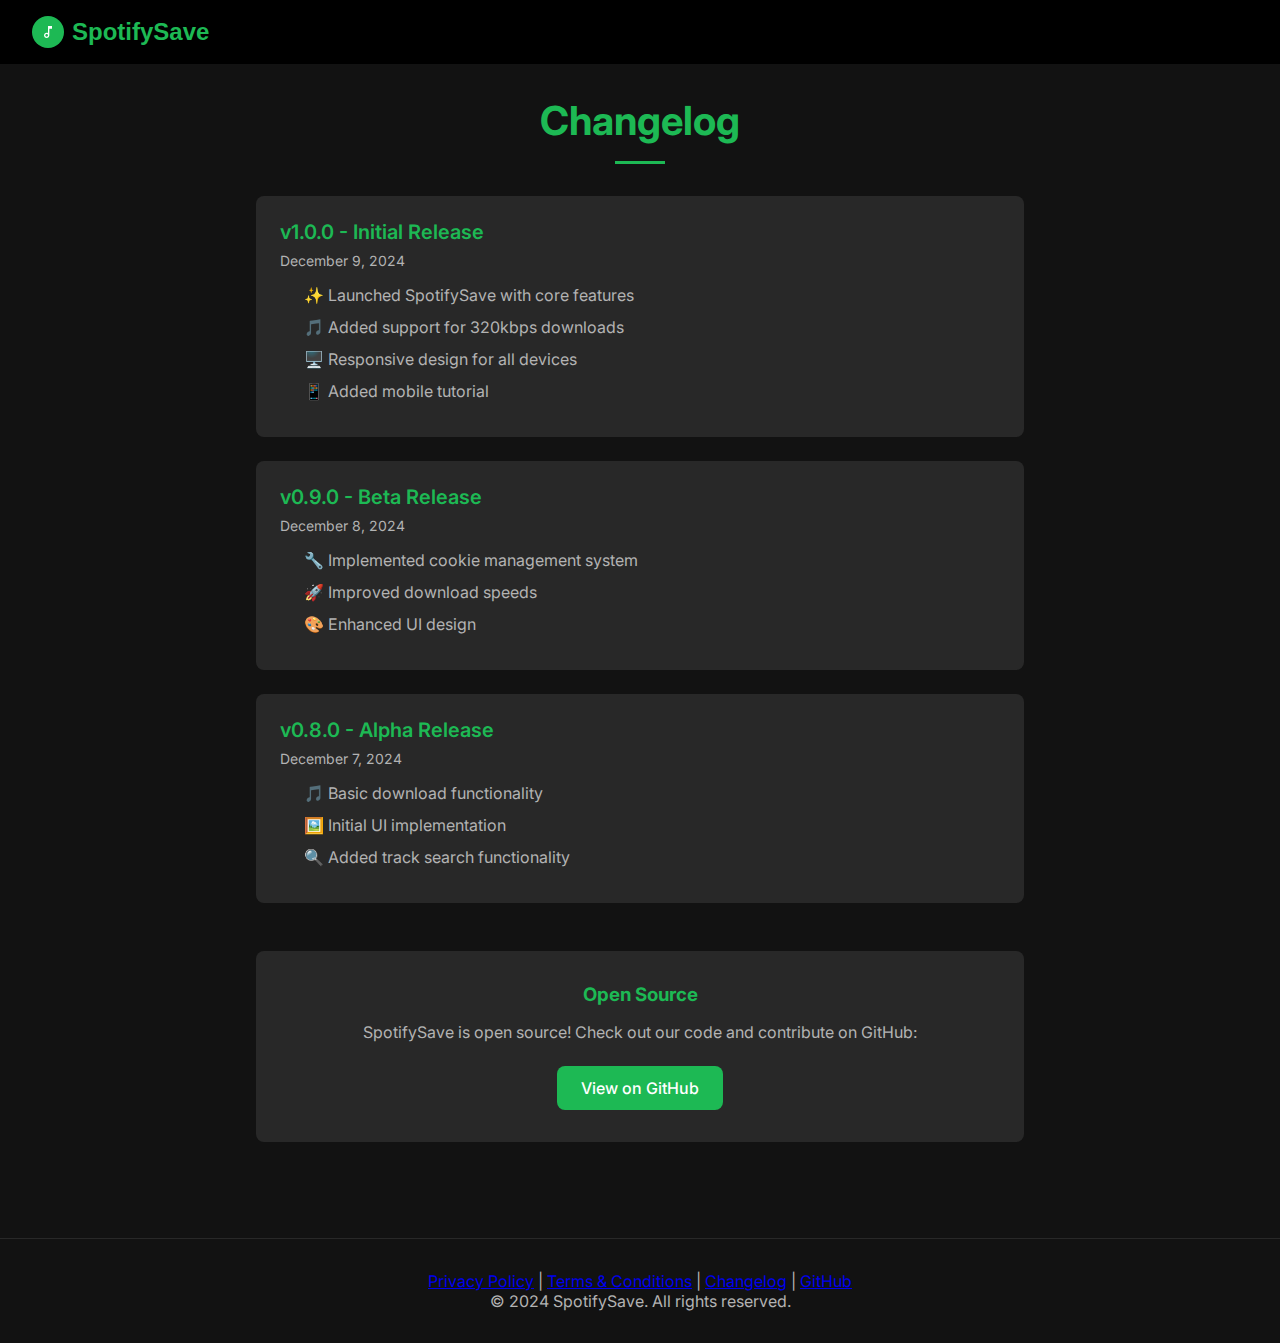
<file: src/changelog.html>
<!DOCTYPE html>
<html lang="en">
<head>
    <meta charset="UTF-8">
    <meta name="viewport" content="width=device-width, initial-scale=1.0">
    <title>Changelog - SpotifySave</title>
    <link rel="stylesheet" href="css/styles.css">
</head>
<body>
    <nav class="header">
        <a href="/" class="logo">
            <div class="logo-icon">
                <svg width="16" height="16" viewBox="0 0 24 24" fill="white">
                    <path d="M12 3v10.55c-.59-.34-1.27-.55-2-.55-2.21 0-4 1.79-4 4s1.79 4 4 4 4-1.79 4-4V7h4V3h-6zm-2 16c-1.1 0-2-.9-2-2s.9-2 2-2 2 .9 2 2-.9 2-2 2z"/>
                </svg>
            </div>
            <h1 class="logo-text">SpotifySave</h1>
        </a>
    </nav>

    <main class="container">
        <h2 class="main-title">Changelog</h2>

        <div class="changelog-container">
            <!-- Latest Release -->
            <div class="changelog-item">
                <div class="version">v1.0.0 - Initial Release</div>
                <div class="date">December 9, 2024</div>
                <ul class="changes">
                    <li>✨ Launched SpotifySave with core features</li>
                    <li>🎵 Added support for 320kbps downloads</li>
                    <li>🖥️ Responsive design for all devices</li>
                    <li>📱 Added mobile tutorial</li>
                </ul>
            </div>

            <!-- Development Updates -->
            <div class="changelog-item">
                <div class="version">v0.9.0 - Beta Release</div>
                <div class="date">December 8, 2024</div>
                <ul class="changes">
                    <li>🔧 Implemented cookie management system</li>
                    <li>🚀 Improved download speeds</li>
                    <li>🎨 Enhanced UI design</li>
                </ul>
            </div>

            <div class="changelog-item">
                <div class="version">v0.8.0 - Alpha Release</div>
                <div class="date">December 7, 2024</div>
                <ul class="changes">
                    <li>🎵 Basic download functionality</li>
                    <li>🖼️ Initial UI implementation</li>
                    <li>🔍 Added track search functionality</li>
                </ul>
            </div>
        </div>

        <div class="github-section">
            <h3>Open Source</h3>
            <p>SpotifySave is open source! Check out our code and contribute on GitHub:</p>
            <a href="https://github.com/abhiiishek2000/SpotifyDownloader" class="github-link" target="_blank">
                View on GitHub
            </a>
        </div>
    </main>

    <footer class="footer">
        <div class="footer-content">
            <div class="footer-links">
                <a href="/privacy">Privacy Policy</a>
                <span class="divider">|</span>
                <a href="/terms">Terms & Conditions</a>
                <span class="divider">|</span>
                <a href="/changelog">Changelog</a>
                <span class="divider">|</span>
                <a href="https://github.com/abhiiishek2000/SpotifyDownloader" target="_blank">GitHub</a>
            </div>
            <p class="copyright">© 2024 SpotifySave. All rights reserved.</p>
        </div>
    </footer>
</body>
</html>
</file>
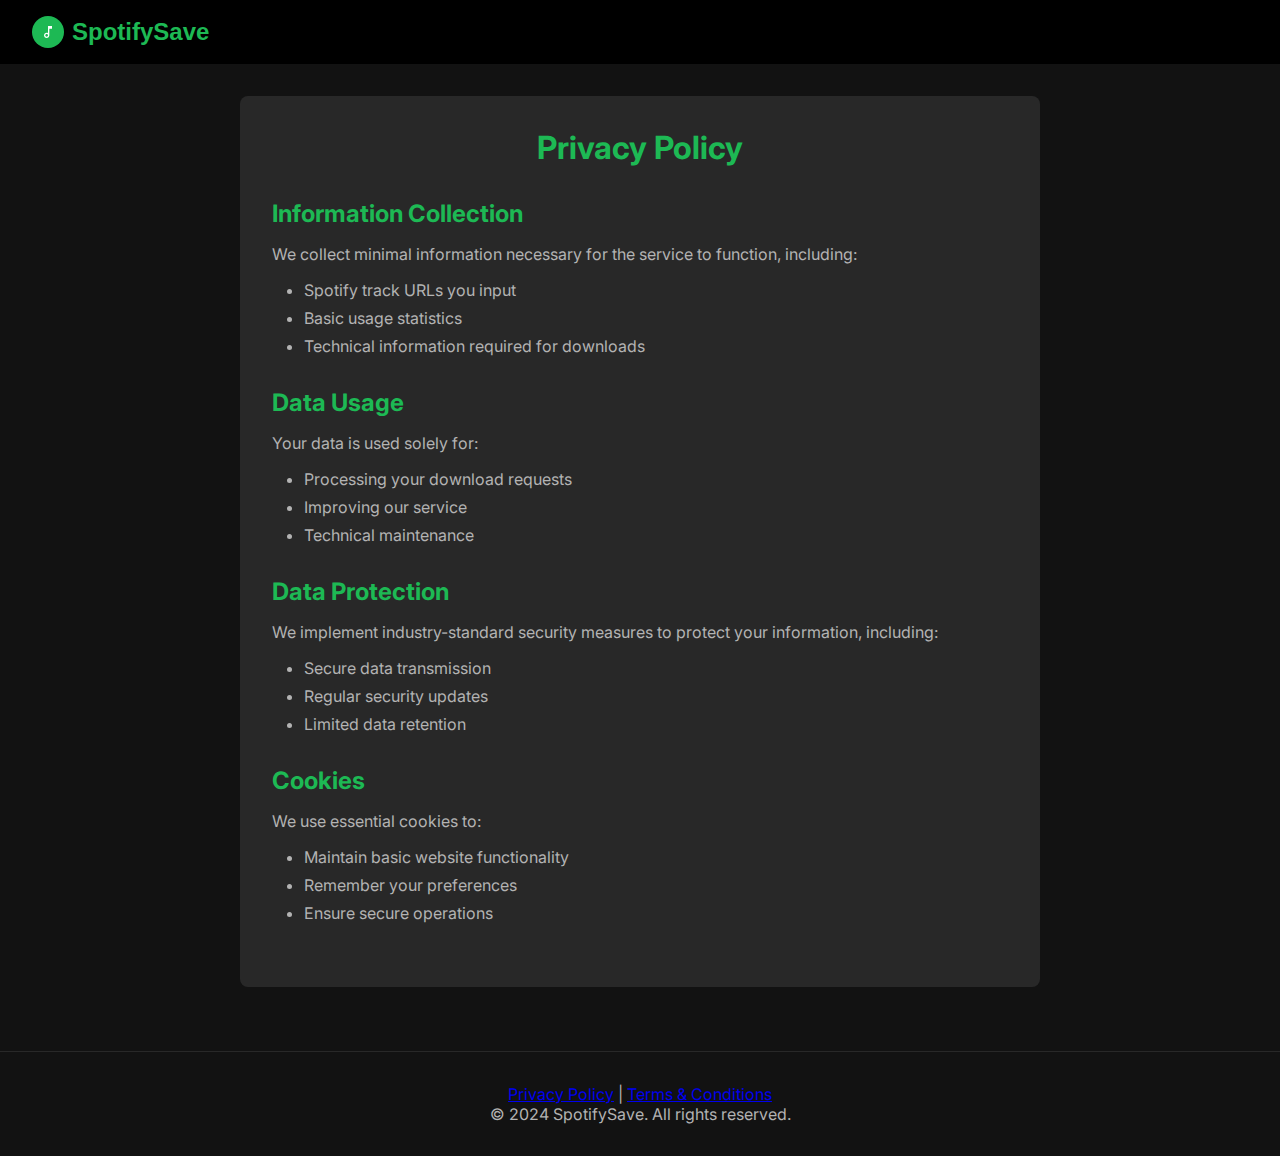
<file: src/privacy.html>
<!DOCTYPE html>
<html lang="en">
<head>
    <meta charset="UTF-8">
    <meta name="viewport" content="width=device-width, initial-scale=1.0">
    <title>Privacy Policy - SpotifySave</title>
    <link rel="stylesheet" href="css/styles.css">
</head>
<body>
    <nav class="header">
        <a href="/" class="logo">
            <div class="logo-icon">
                <svg width="16" height="16" viewBox="0 0 24 24" fill="white">
                    <path d="M12 3v10.55c-.59-.34-1.27-.55-2-.55-2.21 0-4 1.79-4 4s1.79 4 4 4 4-1.79 4-4V7h4V3h-6zm-2 16c-1.1 0-2-.9-2-2s.9-2 2-2 2 .9 2 2-.9 2-2 2z"/>
                </svg>
            </div>
            <h1 class="logo-text">SpotifySave</h1>
        </a>
    </nav>

    <main class="container policy-container">
        <h1 class="policy-title">Privacy Policy</h1>

        <section class="policy-section">
            <h2>Information Collection</h2>
            <p>We collect minimal information necessary for the service to function, including:</p>
            <ul>
                <li>Spotify track URLs you input</li>
                <li>Basic usage statistics</li>
                <li>Technical information required for downloads</li>
            </ul>
        </section>

        <section class="policy-section">
            <h2>Data Usage</h2>
            <p>Your data is used solely for:</p>
            <ul>
                <li>Processing your download requests</li>
                <li>Improving our service</li>
                <li>Technical maintenance</li>
            </ul>
        </section>

        <section class="policy-section">
            <h2>Data Protection</h2>
            <p>We implement industry-standard security measures to protect your information, including:</p>
            <ul>
                <li>Secure data transmission</li>
                <li>Regular security updates</li>
                <li>Limited data retention</li>
            </ul>
        </section>

        <section class="policy-section">
            <h2>Cookies</h2>
            <p>We use essential cookies to:</p>
            <ul>
                <li>Maintain basic website functionality</li>
                <li>Remember your preferences</li>
                <li>Ensure secure operations</li>
            </ul>
        </section>
    </main>

    <footer class="footer">
        <div class="footer-content">
            <div class="footer-links">
                <a href="/privacy">Privacy Policy</a>
                <span class="divider">|</span>
                <a href="/terms">Terms & Conditions</a>
            </div>
            <p class="copyright">© 2024 SpotifySave. All rights reserved.</p>
        </div>
    </footer>
</body>
</html>
</file>
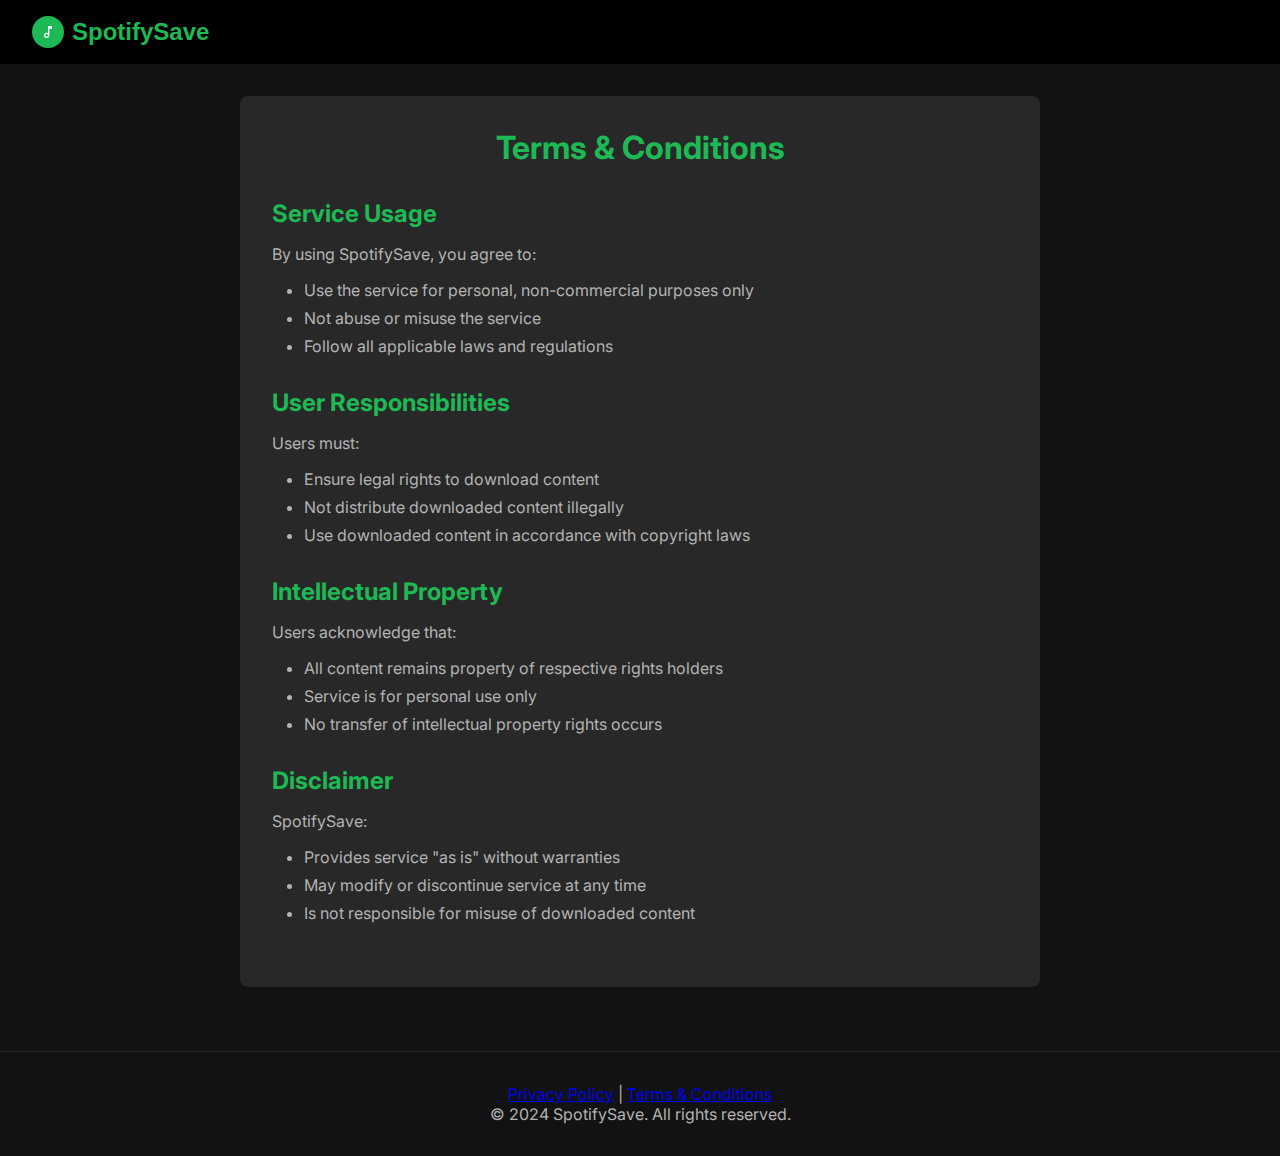
<file: src/terms.html>
<!DOCTYPE html>
<html lang="en">
<head>
    <meta charset="UTF-8">
    <meta name="viewport" content="width=device-width, initial-scale=1.0">
    <title>Terms & Conditions - SpotifySave</title>
    <link rel="stylesheet" href="css/styles.css">
</head>
<body>
    <nav class="header">
        <a href="/" class="logo">
            <div class="logo-icon">
                <svg width="16" height="16" viewBox="0 0 24 24" fill="white">
                    <path d="M12 3v10.55c-.59-.34-1.27-.55-2-.55-2.21 0-4 1.79-4 4s1.79 4 4 4 4-1.79 4-4V7h4V3h-6zm-2 16c-1.1 0-2-.9-2-2s.9-2 2-2 2 .9 2 2-.9 2-2 2z"/>
                </svg>
            </div>
            <h1 class="logo-text">SpotifySave</h1>
        </a>
    </nav>

    <main class="container policy-container">
        <h1 class="policy-title">Terms & Conditions</h1>

        <section class="policy-section">
            <h2>Service Usage</h2>
            <p>By using SpotifySave, you agree to:</p>
            <ul>
                <li>Use the service for personal, non-commercial purposes only</li>
                <li>Not abuse or misuse the service</li>
                <li>Follow all applicable laws and regulations</li>
            </ul>
        </section>

        <section class="policy-section">
            <h2>User Responsibilities</h2>
            <p>Users must:</p>
            <ul>
                <li>Ensure legal rights to download content</li>
                <li>Not distribute downloaded content illegally</li>
                <li>Use downloaded content in accordance with copyright laws</li>
            </ul>
        </section>

        <section class="policy-section">
            <h2>Intellectual Property</h2>
            <p>Users acknowledge that:</p>
            <ul>
                <li>All content remains property of respective rights holders</li>
                <li>Service is for personal use only</li>
                <li>No transfer of intellectual property rights occurs</li>
            </ul>
        </section>

        <section class="policy-section">
            <h2>Disclaimer</h2>
            <p>SpotifySave:</p>
            <ul>
                <li>Provides service "as is" without warranties</li>
                <li>May modify or discontinue service at any time</li>
                <li>Is not responsible for misuse of downloaded content</li>
            </ul>
        </section>
    </main>

    <footer class="footer">
        <div class="footer-content">
            <div class="footer-links">
                <a href="/privacy">Privacy Policy</a>
                <span class="divider">|</span>
                <a href="/terms">Terms & Conditions</a>
            </div>
            <p class="copyright">© 2024 SpotifySave. All rights reserved.</p>
        </div>
    </footer>
</body>
</html>
</file>
<file: src/css/styles.css>
@import url('https://fonts.googleapis.com/css2?family=Inter:wght@400;500;600;700&display=swap');

* {
    margin: 0;
    padding: 0;
    box-sizing: border-box;
    font-family: 'Inter', sans-serif;
}

body {
    background-color: #121212;
    color: white;
    min-height: 100vh;
}

.header {
    background-color: #000000;
    padding: 1rem 2rem;
    display: flex;
    align-items: center;
}

.logo {
    display: flex;
    align-items: center;
    gap: 8px;
    text-decoration: none;
}

.logo-icon {
    width: 32px;
    height: 32px;
    background: #1DB954;
    border-radius: 50%;
    display: flex;
    align-items: center;
    justify-content: center;
}

.logo-text {
    color: #1DB954;
    font-family: Arial, sans-serif;
    font-size: 24px;
    font-weight: bold;
    margin: 0;
}

.container {
    max-width: 800px;
    margin: 0 auto;
    padding: 2rem 1rem;
}

.main-title {
    color: #1DB954;
    font-size: 2.5rem;
    text-align: center;
    margin-bottom: 2rem;
}

.input-container {
    background: #282828;
    padding: 1.5rem;
    border-radius: 8px;
    margin-bottom: 1.5rem;
}

.url-input-group {
    display: flex;
    gap: 0.5rem;
    margin-bottom: 1rem;
}

.url-input {
    flex: 1;
    background: #3E3E3E;
    border: none;
    color: white;
    padding: 0.75rem 1rem;
    border-radius: 8px;
    font-size: 1rem;
}

.url-input:focus {
    outline: 2px solid #1DB954;
}

.paste-btn {
    background: #3E3E3E;
    color: white;
    border: none;
    padding: 0.75rem 1rem;
    border-radius: 8px;
    cursor: pointer;
    font-weight: 500;
}

.download-btn {
    width: 100%;
    background: #1DB954;
    color: white;
    border: none;
    padding: 0.75rem;
    border-radius: 8px;
    font-weight: 500;
    cursor: pointer;
    transition: background-color 0.2s;
}

.download-btn:hover {
    background: #1ed760;
}

.download-btn:disabled {
    background: #1DB954;
    opacity: 0.6;
    cursor: not-allowed;
}

.tutorial {
    margin-top: 4rem;
}

.tutorial-title {
    color: #1DB954;
    font-size: 1.875rem;
    margin-bottom: 1rem;
}

.steps {
    list-style-position: inside;
    color: white;
}

.steps li {
    margin-bottom: 0.5rem;
}

#status {
    text-align: center;
    color: #B3B3B3;
    margin-top: 1rem;
}

.spinner {
    width: 40px;
    height: 40px;
    border: 3px solid #3E3E3E;
    border-top: 3px solid #1DB954;
    border-radius: 50%;
    animation: spin 1s linear infinite;
    margin: 20px auto;
    display: none;
}

@keyframes spin {
    0% { transform: rotate(0deg); }
    100% { transform: rotate(360deg); }
}

.loading-dots:after {
    content: '.';
    animation: dots 1.5s steps(5, end) infinite;
}

@keyframes dots {
    0%, 20% { content: '.'; }
    40% { content: '..'; }
    60% { content: '...'; }
    80%, 100% { content: ''; }
}

#track-info {
    background: #282828;
    padding: 1rem;
    border-radius: 8px;
    margin-top: 1rem;
    display: none;
}

.track-content {
    display: flex;
    gap: 1rem;
    align-items: center;
}

.track-image {
    width: 100px;
    height: 100px;
    border-radius: 4px;
}

.track-details {
    flex: 1;
}

.track-title {
    font-weight: 600;
    margin-bottom: 0.5rem;
}

.duration-badge {
    display: inline-block;
    background: #3E3E3E;
    padding: 0.25rem 0.75rem;
    border-radius: 9999px;
    font-size: 0.875rem;
    margin-top: 0.5rem;
}

.mt-4 {
    margin-top: 1rem;
}

.progress-container {
    margin-top: 1rem;
    background: #3E3E3E;
    border-radius: 8px;
    height: 20px;
    position: relative;
    width: 100%;
    overflow: hidden;
    display: none;
}

.progress {
    background: #1DB954;
    height: 100%;
    width: 0%;
    transition: width 0.3s ease;
}

.progress-text {
    position: absolute;
    top: 50%;
    left: 50%;
    transform: translate(-50%, -50%);
    color: white;
    font-size: 12px;
    font-weight: 500;
}

.footer {
    text-align: center;
    color: #B3B3B3;
    padding: 2rem;
    margin-top: 4rem;
    border-top: 1px solid #282828;
}

/* Update text changes */
.logo-text, .main-title {
    color: #1DB954;
}

.main-title:after {
    content: '';
    display: block;
    width: 50px;
    height: 3px;
    background: #1DB954;
    margin: 1rem auto;
}

.policy-container {
    padding: 2rem;
    background: #282828;
    border-radius: 8px;
    margin-top: 2rem;
}

.policy-title {
    color: #1DB954;
    margin-bottom: 2rem;
    text-align: center;
}

.policy-section {
    margin-bottom: 2rem;
}

.policy-section h2 {
    color: #1DB954;
    margin-bottom: 1rem;
}

.policy-section p {
    color: #B3B3B3;
    margin-bottom: 1rem;
}

.policy-section ul {
    color: #B3B3B3;
    margin-left: 2rem;
}

.policy-section li {
    margin-bottom: 0.5rem;
}

.disclaimer-section {
   background: #282828;
   padding: 1.5rem 0;
   margin-top: 2rem;
   border-radius: 8px;
   margin-bottom: 1rem;
}

.disclaimer-title {
   color: #1DB954;
   font-size: 1.5rem;
   margin-bottom: 1rem;
}

.disclaimer-section p {
   color: #B3B3B3;
   margin-bottom: 0.8rem;
   line-height: 1.5;
}

.download-steps {
    margin: 2rem 0;
}

.step-item {
    display: flex;
    align-items: flex-start;
    margin-bottom: 1.5rem;
    padding: 1rem;
    background: #282828;
    border-radius: 8px;
}

.step-number {
    background: #1DB954;
    color: white;
    width: 30px;
    height: 30px;
    border-radius: 50%;
    display: flex;
    align-items: center;
    justify-content: center;
    font-weight: bold;
    margin-right: 1rem;
    flex-shrink: 0;
}

.step-content h4 {
    color: #1DB954;
    margin-bottom: 0.5rem;
}

.step-content p {
    color: #B3B3B3;
}

.features {
    background: #282828;
    padding: 1.5rem;
    border-radius: 8px;
    margin-top: 2rem;
}

.features h4 {
    color: #1DB954;
    margin-bottom: 1rem;
}

.features ul {
    list-style: none;
    color: #B3B3B3;
}

.features li {
    margin-bottom: 0.5rem;
}

.step-image {
    width: 100%;
    max-width: 300px;
    height: auto;
    border-radius: 6px;
    margin-top: 1rem;
    box-shadow: 0 2px 8px rgba(0,0,0,0.2);
}

.step-item {
    padding: 1.5rem;
}

@media (max-width: 768px) {
    .step-image {
        max-width: 100%;
    }
}
.toast-success {
    background-color: #1DB954 !important;
}

.toast-error {
    background-color: #FF4444 !important;
}

.toast-info {
    background-color: #3E3E3E !important;
}

/* Mobile Responsiveness Fixes */
@media (max-width: 768px) {
    .url-input-group {
        flex-direction: column;
        gap: 1rem;
    }

    .paste-btn {
        width: 100%;
        text-align: center;
    }

    .track-content {
        flex-direction: column;
        text-align: center;
    }

    .container {
        padding: 1rem;
    }

    .main-title {
        font-size: 2rem;
    }

    .step-item {
        flex-direction: column;
        text-align: center;
    }

    .step-number {
        margin: 0 auto 1rem auto;
    }
}

/* New Sections Styles */
.why-choose-section,
.faq-section,
.stats-section {
    margin: 4rem 0;
    background: #282828;
    padding: 2rem;
    border-radius: 8px;
}

.section-title {
    color: #1DB954;
    font-size: 1.875rem;
    text-align: center;
    margin-bottom: 2rem;
}

.choose-grid,
.faq-grid {
    display: grid;
    grid-template-columns: repeat(auto-fit, minmax(250px, 1fr));
    gap: 2rem;
}

.choose-item,
.faq-item {
    background: #1a1a1a;
    padding: 1.5rem;
    border-radius: 8px;
    transition: transform 0.3s ease;
}

.choose-item:hover,
.faq-item:hover {
    transform: translateY(-5px);
}

.choose-icon {
    font-size: 2rem;
    margin-bottom: 1rem;
}

.choose-item h3,
.faq-item h3 {
    color: #1DB954;
    margin-bottom: 0.5rem;
}

.choose-item p,
.faq-item p {
    color: #B3B3B3;
}

.stats-grid {
    display: grid;
    grid-template-columns: repeat(3, 1fr);
    gap: 2rem;
    text-align: center;
}

.stat-item {
    background: #1a1a1a;
    padding: 2rem;
    border-radius: 8px;
    transition: transform 0.3s ease;
}

.stat-item:hover {
    transform: translateY(-5px);
}

.stat-number {
    color: #1DB954;
    font-size: 2.5rem;
    font-weight: bold;
    margin-bottom: 0.5rem;
}

.stat-label {
    color: #B3B3B3;
}

/* Additional Mobile Responsiveness */
@media (max-width: 768px) {
    .choose-grid,
    .faq-grid,
    .stats-grid {
        grid-template-columns: 1fr;
    }

    .why-choose-section,
    .faq-section,
    .stats-section {
        padding: 1.5rem;
        margin: 2rem 0;
    }

    .section-title {
        font-size: 1.5rem;
    }

    .stat-number {
        font-size: 2rem;
    }
}

/* Comprehensive Guide Styles */
.guide-section {
    margin: 4rem 0;
    background: #282828;
    padding: 2rem;
    border-radius: 12px;
}

.guide-content {
    max-width: 800px;
    margin: 0 auto;
}

.content-block {
    margin-bottom: 3rem;
    padding: 2rem;
    background: #1a1a1a;
    border-radius: 8px;
}

.content-block h3 {
    color: #1DB954;
    font-size: 1.5rem;
    margin-bottom: 1.5rem;
}

.content-block p {
    color: #B3B3B3;
    line-height: 1.8;
    margin-bottom: 1.5rem;
}

.feature-list,
.benefit-list {
    list-style: none;
    padding: 0;
}

.feature-list li,
.benefit-list li {
    color: #B3B3B3;
    margin-bottom: 1.5rem;
    padding-left: 1.5rem;
    position: relative;
}

.feature-list li:before,
.benefit-list li:before {
    content: '✓';
    color: #1DB954;
    position: absolute;
    left: 0;
}

.advanced-features {
    display: grid;
    grid-template-columns: repeat(auto-fit, minmax(250px, 1fr));
    gap: 1.5rem;
    margin-top: 1.5rem;
}

.advanced-features .feature {
    background: #282828;
    padding: 1.5rem;
    border-radius: 8px;
    transition: transform 0.3s ease;
}

.advanced-features .feature:hover {
    transform: translateY(-5px);
}

.advanced-features h4 {
    color: #1DB954;
    margin-bottom: 1rem;
}

.tips-list {
    color: #B3B3B3;
    padding-left: 1.5rem;
    margin-top: 1rem;
}

.tips-list li {
    margin-bottom: 1rem;
    line-height: 1.6;
}

@media (max-width: 768px) {
    .guide-section {
        padding: 1.5rem;
    }

    .content-block {
        padding: 1.5rem;
    }

    .advanced-features {
        grid-template-columns: 1fr;
    }
}

/* SEO Content Styles */
.seo-content {
    margin: 4rem 0;
    padding: 2rem;
}

.content-wrapper {
    max-width: 1200px;
    margin: 0 auto;
}

.content-block {
    background: #282828;
    padding: 2rem;
    border-radius: 12px;
    margin-bottom: 2rem;
}

.content-block h2 {
    color: #1DB954;
    font-size: 2rem;
    margin-bottom: 1.5rem;
}

.content-block h3 {
    color: #1DB954;
    font-size: 1.5rem;
    margin-bottom: 1rem;
}

.features-grid {
    display: grid;
    grid-template-columns: repeat(auto-fit, minmax(300px, 1fr));
    gap: 2rem;
    margin: 2rem 0;
}

.feature-card {
    background: #282828;
    padding: 2rem;
    border-radius: 12px;
    transition: transform 0.3s ease;
}

.feature-card:hover {
    transform: translateY(-5px);
}

.feature-list {
    list-style: none;
    padding: 0;
}

.feature-list li {
    margin-bottom: 1.5rem;
    padding-left: 2rem;
    position: relative;
    color: #B3B3B3;
}

.feature-list li:before {
    content: '✓';
    color: #1DB954;
    position: absolute;
    left: 0;
}

.tech-features {
    display: grid;
    grid-template-columns: repeat(auto-fit, minmax(250px, 1fr));
    gap: 2rem;
}

.tech-item {
    background: #1a1a1a;
    padding: 1.5rem;
    border-radius: 8px;
}

.tech-item h4 {
    color: #1DB954;
    margin-bottom: 1rem;
}

.tech-item ul {
    list-style: none;
    padding: 0;
    color: #B3B3B3;
}

.tech-item li {
    margin-bottom: 0.5rem;
    padding-left: 1.5rem;
    position: relative;
}

.tech-item li:before {
    content: '•';
    color: #1DB954;
    position: absolute;
    left: 0;
}

@media (max-width: 768px) {
    .seo-content {
        padding: 1rem;
    }

    .content-block {
        padding: 1.5rem;
    }

    .content-block h2 {
        font-size: 1.5rem;
    }
}
/* Only add if you want the star instead of numbers in the SEO section */
.seo-content .step-number {
    content: '★';
    background: #1DB954;
    color: white;
    width: 30px;
    height: 30px;
    border-radius: 50%;
    display: flex;
    align-items: center;
    justify-content: center;
    font-weight: bold;
    margin-right: 1rem;
    flex-shrink: 0;
}

/* Title styling to match your other sections */
.seo-content .section-title {
    color: #1DB954;
    font-size: 1.875rem;
    margin-bottom: 1rem;
}

/* Changelog Styles */
.changelog-container {
    max-width: 800px;
    margin: 0 auto;
}

.changelog-item {
    background: #282828;
    padding: 1.5rem;
    border-radius: 8px;
    margin-bottom: 1.5rem;
}

.version {
    color: #1DB954;
    font-size: 1.25rem;
    font-weight: 600;
    margin-bottom: 0.5rem;
}

.date {
    color: #B3B3B3;
    font-size: 0.875rem;
    margin-bottom: 1rem;
}

.changes {
    list-style: none;
    padding: 0;
}

.changes li {
    color: #B3B3B3;
    margin-bottom: 0.75rem;
    padding-left: 1.5rem;
    position: relative;
}

.github-section {
    background: #282828;
    padding: 2rem;
    border-radius: 8px;
    margin-top: 3rem;
    text-align: center;
}

.github-section h3 {
    color: #1DB954;
    margin-bottom: 1rem;
}

.github-section p {
    color: #B3B3B3;
    margin-bottom: 1.5rem;
}

.github-link {
    display: inline-block;
    background: #1DB954;
    color: white;
    padding: 0.75rem 1.5rem;
    border-radius: 8px;
    text-decoration: none;
    font-weight: 500;
    transition: background-color 0.2s;
}

.github-link:hover {
    background: #1ed760;
}

@media (max-width: 768px) {
    .changelog-item {
        padding: 1rem;
    }
}
</file>
